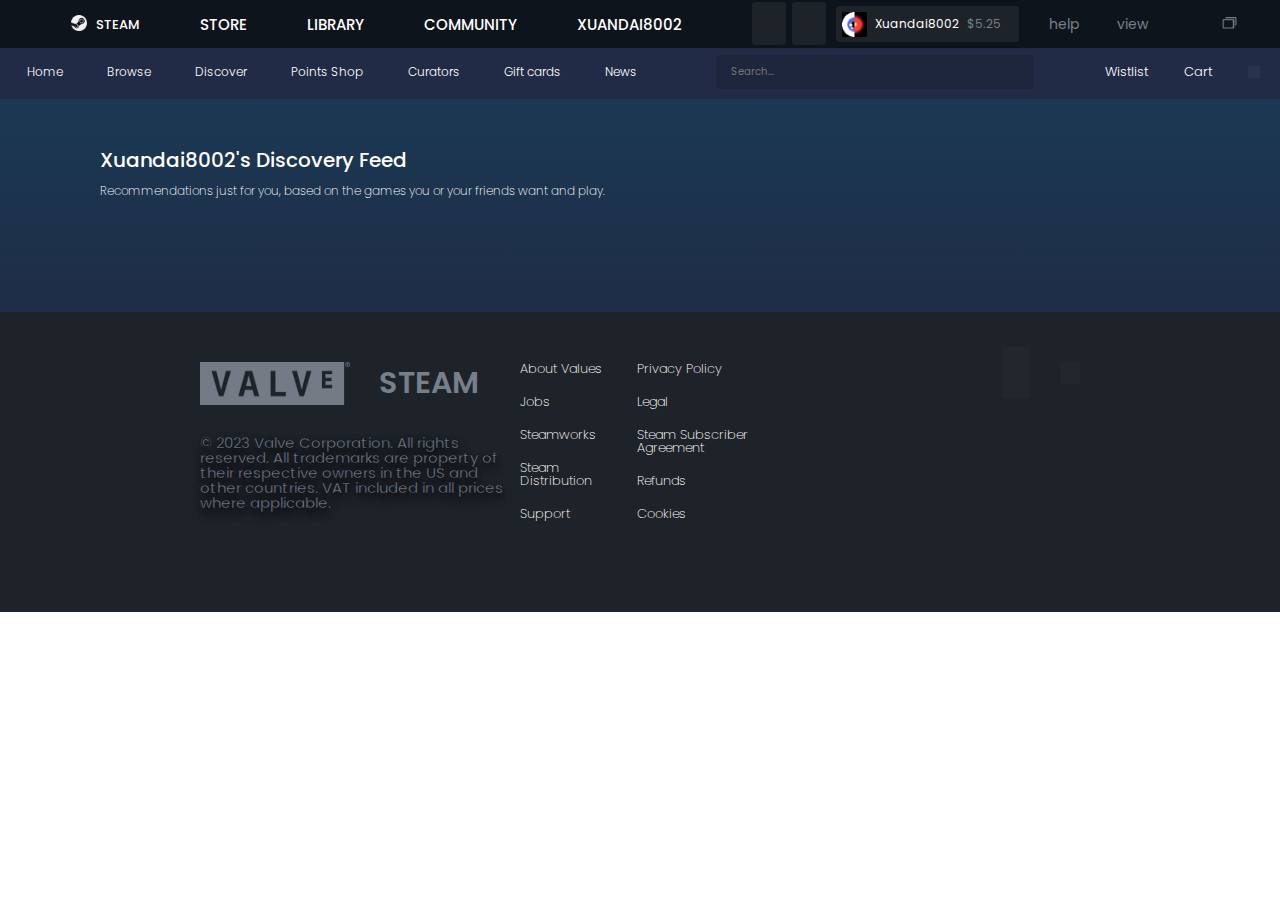
<file: discover.html>
<!DOCTYPE html>
<html lang="en">
<head>
    <meta charset="UTF-8">
    <meta name="viewport" content="width=device-width, initial-scale=1.0">
    <title>Document</title>
    <link rel="preconnect" href="https://fonts.googleapis.com" />
    <link rel="preconnect" href="https://fonts.gstatic.com" crossorigin />
    <link href="https://fonts.googleapis.com/css2?family=Poppins:ital,wght@0,100;0,200;0,300;0,400;0,500;0,600;0,700;0,800;0,900;1,100;1,200;1,300;1,400;1,500;1,600;1,700;1,800;1,900&display=swap" rel="stylesheet"/>
    <link rel="stylesheet" href="https://cdnjs.cloudflare.com/ajax/libs/font-awesome/6.6.0/css/all.min.css" integrity="sha512-Kc323vGBEqzTmouAECnVceyQqyqdsSiqLQISBL29aUW4U/M7pSPA/gEUZQqv1cwx4OnYxTxve5UMg5GT6L4JJg=="
    crossorigin="anonymous"
    referrerpolicy="no-referrer"/>
    <link rel="stylesheet" href="../css/reset.css">
    <link rel="stylesheet" href="../css/style.css">
    <link rel="stylesheet" href="../css/discover.css">
</head>
<body>
    <header>
        <div class="client">
            <div class="client-left"> 
                <div class="back-home">
                    <a href=""><i class="fa-solid fa-angle-left"></i></a>
                    <a href=""><i class="fa-solid fa-angle-right"></i></a>
                </div>
                <div class="logo">
                    <a href=""><img src="../img/Group 121.png" alt=""></a>
                    <p>STEAM</p>
                    <i class="fa-regular fa-registered"></i>
                </div>
                <a href="" class="intro">
                    <span>STORE</span>
                    <span>LIBRARY</span>
                    <span>COMMUNITY</span>
                    <span>XUANDAI8002</span>
                </a>
            </div>
            
            <div class="client-right">
                <div class="info">
                    <a href=""><i class="fa-solid fa-user-group"></i></a>
                    <a href=""><i class="fa-solid fa-bell"></i></a>
                </div>
                <div >
                    <a class="profile" href="">
                    <img src="../img/Sprite-0003 1.png" alt="">
                    <p>Xuandai8002</p>
                    <span>$5.25</span>
                    <i class="fa-solid fa-chevron-down"></i>
                    </a>
                </div>
                <div class="screen">
                    <a class="img" href=""><p>help</p></a>
                    <a class="img" href=""><p>view <span><i class="fa-solid fa-chevron-down"></i></span></p></a>
                    <a class="img" href=""><i class="fa-solid fa-minus"></i></a>
                    <a class="img" href=""><img src="../img/Vector.png" alt=""></a>
                    <a class="img" href=""><i class="fa-solid fa-x"></i></a>
                </div>
            </div>
        </div>
    </header>

    <div class="menu">
        <div class="menu-left">
            <a href="../index.html"><p>Home</p></a>
            <a href=""><p>Browse</p></a>
            <a href=""><p>Discover</p></a>
            <a href=""><p>Points Shop</p></a>
            <a href=""><p>Curators</p></a>
            <a href=""><p>Gift cards</p></a>
            <a href=""><p>News</p></a>
        </div>
        
        <div class="form">
            <div class="form-box">
                <input name="search" id="search" type="text" class="form-input" placeholder="Search..." >
                <i class="fa-solid fa-magnifying-glass"></i>
            
            </div>
         </div>
        
        <div class="menu-right">
            <div class="buy">
                <p>Wistlist</p>
                <p>Cart</p>
                <i class="fa-solid fa-gear"></i>
            </div>
        </div>
    </div>

    <div class="main">
        <div class="about-game">
            <div class="main-title">Xuandai8002's Discovery Feed</div>
            <div class="main-title primary-title">Recommendations just for you, based on the games you or your friends want and play.</div>
        </div>

    </div>
       
    <footer>
        <div class="idk">
        <div class="outro">
            <img src="../img/image 125.png" alt="">
            <div class="logo-end">
                <i class="fa-brands fa-steam"></i>
                <p>STEAM</p>
                <i class="fa-regular fa-registered"></i>
            </div>
        </div>
        <div class="text">© 2023 Valve Corporation. All rights reserved. All trademarks are property of their respective owners in the US and other countries. VAT included in all prices where applicable.</div>
        </div>
        <div class="about">
            <ul class="about-steam">
                <li>About Values</li>
                <li>Jobs</li>
                <li>Steamworks</li>
                <li>Steam Distribution</li>
                <li>Support</li>
            </ul>
        </div>
        <div class="about">
            <ul class="about-steam">
                <li>Privacy Policy</li>
                <li>Legal</li>
                <li>Steam Subscriber Agreement</li>
                <li>Refunds</li>
                <li>Cookies</li>
            </ul>
        </div>
        <div class="media">
            <div class="social-media">
                <div><i class="fa-brands fa-facebook-f"></i></div>
                <i class="fa-brands fa-x-twitter"></i>
            </div>
        </div>
    </footer>
</body>
    <script type="module" defer src="../js/discover.js"></script>

</html>
</file>
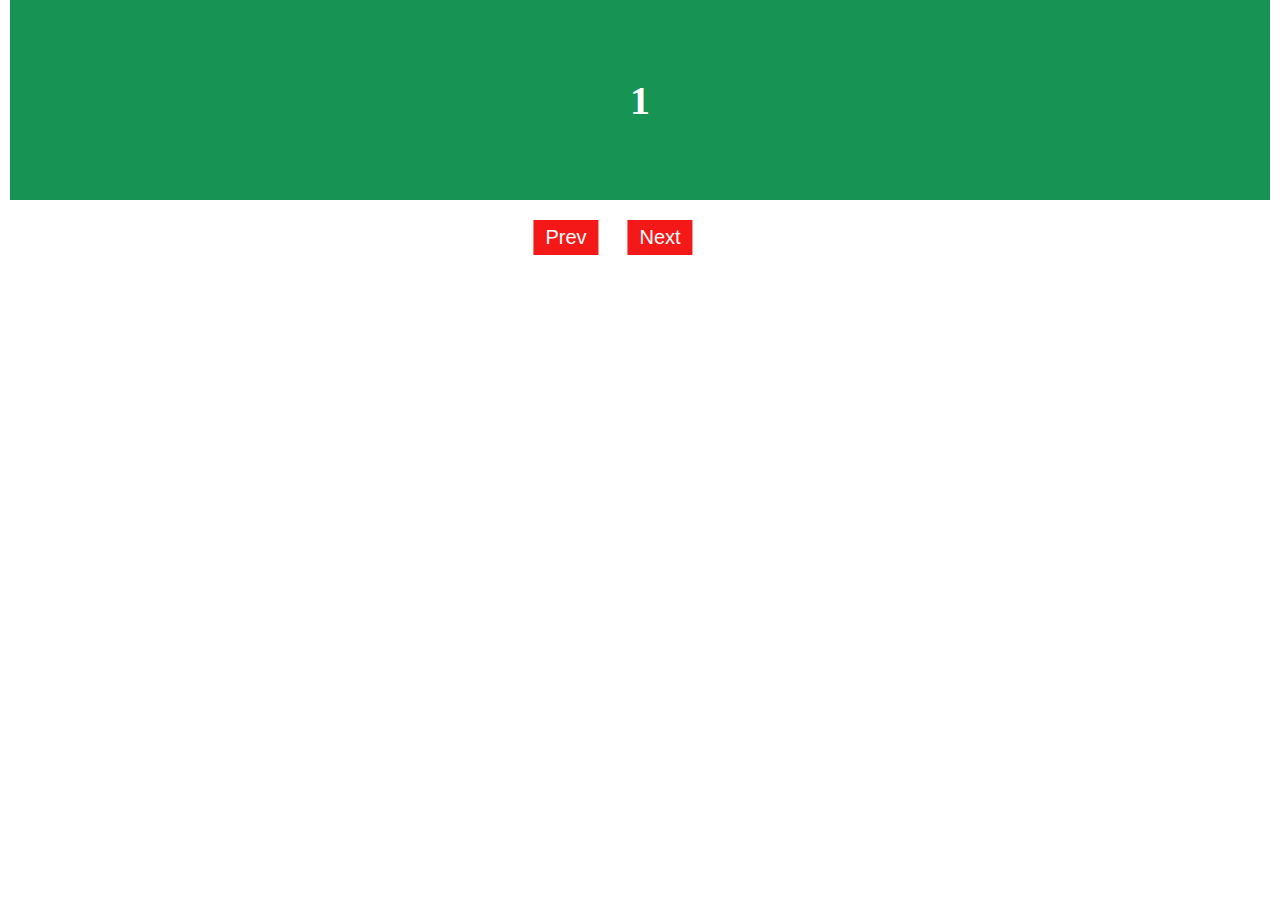
<file: html/new.html>
<!DOCTYPE html>
<html lang="en">
<head>
    <meta charset="UTF-8">
    <meta name="viewport" content="width=device-width, initial-scale=1.0">
    <title>Document</title>
    <link rel="stylesheet" href="../css/new.css">
</head>
<body>
            <div class="slider-container" item-display-d="1">
                <div class="slider-width">
                    <div class="item">1</div>
                    <div class="item">2</div>
                    <div class="item">3</div>
                    <div class="item">4</div>
                    <div class="item">5</div>
                    <div class="item">6</div>
                    <div class="item">7</div>
                    <div class="item">8</div>
                    <div class="item">9</div>
                    <div class="item">10</div>
                    <div class="item">11</div>
                    <div class="item">12</div>
                    <div class="item">13</div>
                    <div class="item">14</div>
                    <div class="item">15</div>
                </div>
            </div>
            <button type="button" class="btn" onclick="prev()">Prev</button>
            <button type="button" class="btn" onclick="next()">Next</button>
        </div>
    </div>


    <script>
        var count = 0;
        var inc = 0;
        var margin = 0;
        var slider = document.getElementsByClassName("slider-width")[0];
        var itemDisplay = 0;
        if(screen.width > 990){
            itemDisplay = document.getElementsByClassName("slider-container")[0].getAttribute("item-display-d");
            margin = itemDisplay * 20;
        }

        var item = document.getElementsByClassName("item");
        var itemLeft = item.length % itemDisplay;
        var itemSlide = Math.floor(item.length / itemDisplay) - 1;  
        for (let i = 0; i < item.length; i++){
            item[i].style.width = (screen.width / itemDisplay) - margin + "px";
        };
        
        function next() {
            if (inc !== itemSlide + itemLeft){
                if(inc === itemSlide){
                    inc = inc + itemLeft;
                    count = count - (screen.width / itemDisplay) * itemLeft;
                }   else {
                    inc ++;
                    count = count - screen.width;
                }
            };
            slider.style.left = count + "px";
        };

        function prev(){
            if (inc !== 0){
                if(inc === itemLeft){
                    inc = inc - itemLeft;
                    count = count + (screen.width / itemDisplay) * itemLeft;
                } else {
                    inc --;
                    count = count + screen.width;
                };
            };
            slider.style.left = count + "px";
        };
        
    </script>
</body>
</html>
</file>
<file: css/style.css>
body::-webkit-scrollbar {
  display: none;
}

.container {
  max-width: 1500px;
  margin: 0;
}

.client {
  display: flex;
  justify-content: space-between;
  width: 100%;
  height: 48px;
  background-color: #0e141b;
  position: fixed;
  z-index: 1000;
}

.client-left {
  display: flex;
  align-items: center;
  text-decoration: none;
  padding-left: 27px;
  color: #fff;
  gap: 30px;
}

.client-left a i {
  font-size: 11px;
  color: #76808c;
}

.back-home a:first-child {
  margin-right: 14px;
}

.logo {
  display: flex;
  align-items: center;
  justify-content: space-between;
}

.logo img {
  width: 16px;
}

.logo p {
  padding-left: 9px;
  font-weight: 500;
  font-size: 13px;
}

.logo i {
  font-size: 2px;
  margin-bottom: 10px;
  margin-right: 30px;
}

.intro {
  display: flex;
  align-items: center;
  justify-content: center;
  gap: 60px;
  text-decoration: none;
  color: #fff;
  font-weight: 500;
  font-size: 15px;
}

.client-right {
  display: flex;
  justify-content: center;
  align-items: center;
  gap: 10px;
}

.info i {
  color: #76808c;
  background-color: #1e2329;
  margin-left: 6px;
  padding: 10px 17px;
  border-radius: 3px;
}

.profile {
  text-decoration: none;
  display: flex;
  justify-items: center;
  align-items: center;
  background-color: #1e2329;
  color: #fff;
  padding: 4px 6px;
  font-size: 12px;
  border-radius: 3px;
}

.profile img {
  width: 25px;
}

.profile p {
  margin-left: 8px;
}

.profile span {
  margin: 8px;
  color: #76808c;
}

.profile i {
  color: #fff;
  margin: 2px;
}

.screen {
  display: flex;
  justify-content: space-between;
  align-items: center;
  font-size: 14px;
  gap: 18px;
}

.img {
  text-decoration: none;
  color: #76808c;
}

.img img {
  width: 15px;
  margin-right: 10px;
}

.img p:first-child {
  margin-left: 20px;
}

.img span {
  font-size: 12px;
  margin: 4px;
}

.img i:last-child {
  margin-right: 15px;
}

.menu {
  display: flex;
  width: 100%;
  line-height: 30px;
  background-color: #212b45;
  justify-content: space-between;
  position: fixed;
  z-index: 100;
}

.menu-left {
  display: flex;
  margin-top: 45px;
  font-size: 12px;
  gap: 44px;
  padding: 12px 27px;
  font-weight: 300;
}

.menu-left a {
  text-decoration: none;
  color: #fff;
}

.menu-center {
  margin-top: 55px;
}

.form {
  display: flex;
  align-items: center;
  gap: 20px;
  margin-top: 45px;
  font-size: 12px;
}

.form-box {
  outline: none;
  border: 1px solid #1d263c;
  background-color: #1d263c;
  color: #4b619b;
  font-size: 10px;
  line-height: 20px;
  border-radius: 3px;
  padding: 0px 8px;
}

.form-input {
  width: 300px;
  padding: 5px;
  outline: none;
  border: 1px solid #1d263c;
  background-color: #1d263c;
  font-size: 10px;
  line-height: 20px;
}

.menu-right {
  display: flex;
  align-items: center;
  gap: 44px;
  margin-top: 45px;
  font-weight: 300;
}

.buy {
  display: flex;
  align-items: center;
  color: #fff;
  font-size: 13px;
  gap: 36px;
  padding: 12px 20px;
}

.buy i {
  color: #76808c;
  font-size: 18px;
  padding: 6px;
  background-color: #2a344c;
}
.gif {
  background: url("../img/home_header_bg_night_english\ 1.gif") center/cover no-repeat;
  display: flex;
  align-items: center;
  justify-content: center;
}

.gif img {
  width: 1536px;
  object-fit: cover;
  background: #030010;
  padding-top: 100px;
}

.middle-page {
  max-height: 100%;
  background: linear-gradient(#030010, #202b3b);
}

.content {
  margin-bottom: 40px;
  width: 100%;
}

.title {
  display: flex;
  justify-content: left;
  padding: 40px 0px 25px 200px;
  font-weight: 500;
  color: #fff;
}

.move {
  padding: 20px 0 20px 0;
  align-items: center;
  max-width: 1300px;
  background: linear-gradient(#030010, #0c0e1e8b);
  max-width: 1200px;
  margin: 0 auto;
  position: relative;
}
.btn-slider-prev {
  position: absolute;
  top: 50%;
  left: -70px;
  transform: translateY(-50%);
}
.btn-slider-next {
  position: absolute;
  top: 50%;
  right: -70px;
  transform: translateY(-50%);
}
.move i {
  color: #fff;
  font-size: 22px;
  padding: 20px;
}

.move i:hover {
  cursor: pointer;
}

.game {
  height: 477px;
  padding: 10px;
  display: flex;
  color: #fff;
  background-color: #0e141b;
  border-radius: 5px;
  min-width: 1200px;
  gap: 20px;
}
.game img {
  flex: 1;
}
.info {
  flex: 2;
}

.game h1 {
  padding-top: 10px;
  font-size: 22px;
  font-weight: 500;
}

.game p {
  padding-top: 10px;
  font-size: 11px;
  letter-spacing: 1px;
  font-weight: 200;
  text-align: justify;
}

.game img {
  width: 650px;
}
.art {
  display: flex;
  gap: 20px;
}
.art img {
  width: 198px;
  margin-top: 10px;
}

.type {
  display: flex;
  justify-content: space-between;
  padding-top: 10px;
}

.more {
  display: flex;
  align-items: center;
  gap: 5px;
}

.type p {
  color: #76808c;
  background: #1e2329;
  padding: 8px 10px;
  border-radius: 3px;
  font-size: 10px;
}

.type i {
  padding: 6px;
  font-size: 14px;
  margin-left: 1px;
}

.window img {
  padding-top: 4px;
  width: 22px;
}

.wishlist {
  display: flex;
  justify-content: space-between;
  padding-top: 12px;
}

.wishlist p {
  font-size: 14px;
  background-color: #1e2329;
  padding: 10px;
  border-radius: 3px;
}

.wishlist-a {
  display: flex;
}

.wishlist-a i {
  padding: 10px 10px 5px 5px;
  margin-left: -2px;
  font-size: 16px;
}

.price {
  display: flex;
  gap: 10px;
}

.price span {
  padding-top: 10px;
}

.price a {
  color: #fff;
  text-decoration: none;
  font-weight: 250;
  font-size: 12px;
  background: #4b619b;
  padding: 12px 22px;
  border-radius: 3px;
}

.another-game {
  max-width: 1200px;
  margin: 0 auto;
  display: flex;
  justify-content: center;
  gap: 10px;
  margin-top: 10px;
}

.candy {
  width: 25px;
  height: 6px;
  background: #171e2f;
  border-radius: 5px;
}

.nav {
  /* margin-left: 680px; */
  background: #4b619b;
}

footer {
  margin-top: -40px;
  display: flex;
  background-color: #1e2329;
  height: 300px;
  justify-content: space-between;
}

.idk {
  padding: 50px 0px 0px 200px;
}

.outro {
  display: flex;
}

.outro img {
  width: 150px;
}

.logo-end {
  display: flex;
  align-items: center;
}

.logo-end i:first-child {
  font-size: 40px;
  color: #76808c;
  padding: 0 10px;
}

.logo-end p {
  padding-left: 9px;
  font-weight: 600;
  font-size: 30px;
  color: #76808c;
}

.logo-end i:last-child {
  font-size: 5px;
  margin-bottom: 20px;
  margin-right: 30px;
  color: #76808c;
}

.text {
  font-size: 15px;
  padding-top: 30px;
  width: 310px;
  color: #737e8d;
  -webkit-text-stroke: 0.3px black;
  /* text-shadow:
        3px 3px 0 #000,
        -1px -1px 0 #000,  
        1px -1px 0 #000,
        -1px 1px 0 #000,
        1px 1px 0 #000; */
  text-shadow: #000 0px 5px 10px;
}

.about {
  display: flex;
  color: #fff;
  padding-top: 40px;
}

.about-steam li {
  font-size: 13px;
  font-weight: 200;
  padding: 10px;
}

.social-media {
  display: flex;
  gap: 30px;
  padding: 50px 200px;
}

.social-media i {
  color: #76808c;
  font-size: 22px;
  background-color: #22272e;
  padding: 10px;
}

.social-media div i {
  padding: 10px 14px;
}

.mid {
  min-width: 1200px;
  overflow: hidden;
}
.bone {
  display: flex;
  transition: margin-left 1s ease-in-out;
}
</file>
<file: css/discover.css>
.main{
  height: 100%;
  padding-bottom: 100px;
  background: linear-gradient(#193f5a, #1f2a44);
}

.about-game{
  padding-top: 150px;
  margin-bottom: 40px;
  width: 100%;
}


.main-title{
  display: flex;
  justify-content: left;
  padding:  0px 0px 15px 100px;
  font-size: 20px;
  font-weight: 500;
  color: #fff;
}


.primary-title{
  font-size: 12px;
  font-weight: 200;
}

.huhu{
  margin-bottom: 50px;
}

.nah{
  margin: 30px 70px 0px 100px;
  border-radius: 3px;
  padding: 5px 0 5px 0;
  background-color: #0E141B;
  justify-content: space-between;
}

.padding{
  display: flex;
  justify-content: space-between;
}

.padding i{
  color: #fff;
  font-size: 22px;
  padding: 20px;
}

.heh{
  height: 300px;
  padding: 10px 0px 10px 10px;
  display: flex;
  color: #fff;
  border-radius: 5px;
}

.huh p{
  font-size: 16px;
  color: #76808C;
}

#title{
  padding: 12px 0px 10px 0;
}

#wishlist{
  display: flex;
}

.art-game{
  width: 175px;
}

.art-game img{
  width: 161px;
  padding: 0px 0px 10px 10px;
}

#info{
  font-size: 20px;
  color: #fff;
}

#info a{
  color: #fff;
  text-decoration: none;
}

.primary-info{
  color: #76808C;
  font-size: 14px;
}

.primary-info i{
  color: #76808C;
}

#more{
  display: flex;
  padding-top: 15px;
  align-items: center;
  gap: 5px;
}

#more p{
  background: #1E2329;
  padding: 8px 10px;
  font-size: 10px;
  border-radius: 3px;
  padding-top: 10px;
}

#more i{
  padding: 6px;
  font-size: 14px;
  margin-left: 1px;
  background: #1E2329;
  border-radius: 3px;
}

#right{
  display: flex;
  color: #fff;
  font-size: 14px;
  font-weight: 300;
  height: 55px;
  padding-left: 180px;
}

#ignore{
  margin: 10px 1px 5px 5px;
  padding: 12px 15px;
  border: 1px solid #1E2329;
  border-radius: 3px;
}

#wishlist{
  margin: 10px 12px 5px 5px;
  padding: 13px 15px;
  background-color: #1E2329;
  border-radius: 3px;
}

#logo{
  display: flex;
  align-items: center;
  padding: 20px 0 0 0;
  gap: 5px;
  color: #76808C;
  font-size: 14px;
}

#logo i{
  color: #76808C;
  padding: 0px 3px;
}

.emotion{
  display: flex;
  padding-top: 25px;
  font-size: 14px;
}

.like{
  display: flex;
  color: #66C0F4;
  align-items: center;
}

.like i{
  color: #66c0f489;
  padding: 0px 0px 5px 5px;
  font-size: 14px;
}

.dislike{
  align-items: center;
  display: flex;
  color: #CD5444;
  padding: 0px 0px 0px 80px;
}

.dislike i{
  color: #cd544489;
  padding: 0px 0px 0px 5px;
  font-size: 14px;
}

.bar{
  display: flex;
  gap: 2px;
}

.bar p{
    color: #4B619B;
    margin-top: -12px;
    padding-left: 12px;
    font-size: 13px;

}

div .blue{
  width: 140px;
  height: 3px;  
  background: #66c0f4cc;
  border-radius: 5px;
}

div .red{
  width: 25px;
  height: 3px;  
  background: #cd5444cc;
  border-radius: 5px;
}

div .light{
  width: 120px;
  height: 3px;  
  background: #66c0f4cc;
  border-radius: 5px;
}

div .dark{
  width: 55px;
  height: 3px;  
  background: #cd5444cc;
  border-radius: 5px;
}

.no{
  display: flex;
  padding-top: 50px;
  align-items: end;
}

.no p{
  font-weight: 350;
  font-size: 16px;  
  border: 2px solid #1E2329;
  padding: 15px 15px;
  border-radius: 3px;
}

.end{
  display: flex;
  padding: 195px 0px 0px 0px;
  gap: 10px;
  margin-bottom: 10px;
}

.end p{
  display: flex;
  align-items: end;
  color: #76808C;
  font-size: 12px;
  padding-bottom: 5px;
}

.sale{
  padding: 0px 12px; 
  font-size: 18px;
  display: flex;
  align-items: center;
  color: #000;
  background: #A1CD44;
  border-radius: 3px;
  font-weight: 600;
  height: 40px;
}

.line{
  margin: 8px -65px 0px 0px;
  width: 55px;
  height: 1px;
  background-color: #76808C;
  z-index: 10;
}

.end li:first-child{
  color: #313843;
  font-weight: 600;
}

.end li:last-child{
  font-weight: 600;
  letter-spacing: 1px;
  color: #fff;
  padding-top: 6px;
}

.end span{
  color: #fff;
  font-size: 13px;
  background-color: #1E2329;
  padding: 14px 12px 12px 12px;
  margin-right: 10px;
  border-radius: 3px;
}
</file>
<file: css/new.css>
body{
    padding: 0;
    margin: 0;
}

.slider-container{
    position: relative;
    overflow: hidden; 
    height: 200px;
}

.slider-width{
    position: absolute;
    display: flex;
    align-items: start;
    justify-content: start;
    left: 0;
    top: 0;
    transition: 0.4s ease-in-out;
}

.item{
    background: rgb(23, 147, 83);
    width: 300px;
    height: 200px;
    margin: 0 10px;
    text-align: center;
    font-size: 40px;
    font-weight: 800;
    display: flex;
    align-items: center;
    justify-content: center;
    color: #fff;
}

.btn{
    background: rgb(245, 24, 24);
    border: none;
    outline: none;
    color: #fff;
    font-size: 20px;
    margin: 20px;
    padding: 6px 12px;
    cursor: pointer;
    position: absolute;
    left: 50%;
    transform: translate(-50%);
}

.btn:nth-child(2){
    margin-left: -74px;
}
</file>
